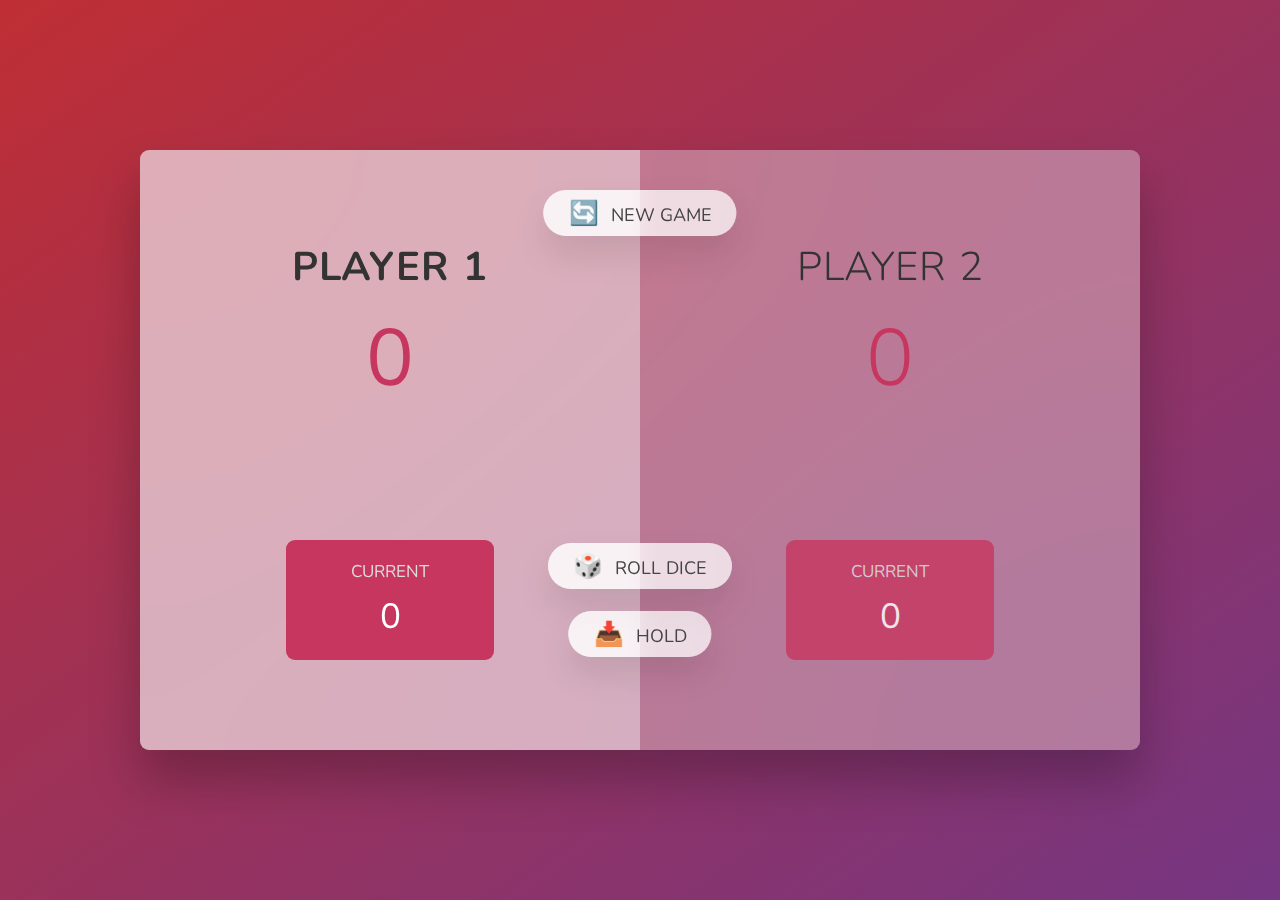
<file: Pig-game/index.html>
<!DOCTYPE html>
<html lang="en">
  <head>
    <meta charset="UTF-8" />
    <meta name="viewport" content="width=device-width, initial-scale=1.0" />
    <meta http-equiv="X-UA-Compatible" content="ie=edge" />
    <link rel="stylesheet" href="style.css" />
    <title>Pig Game</title>
  </head>
  <body>
    <main>
      <section class="player player--0 player--active">
        <h2 class="name" id="name--0">Player 1</h2>
        <p class="score" id="score--0">43</p>
        <div class="current">
          <p class="current-label">Current</p>
          <p class="current-score" id="current--0">0</p>
        </div>
      </section>
      <section class="player player--1">
        <h2 class="name" id="name--1">Player 2</h2>
        <p class="score" id="score--1">24</p>
        <div class="current">
          <p class="current-label">Current</p>
          <p class="current-score" id="current--1">0</p>
        </div>
      </section>

      <img src="dice-5.png" alt="Playing dice" class="dice" />
      <button class="btn btn--new">🔄 New game</button>
      <button class="btn btn--roll">🎲 Roll dice</button>
      <button class="btn btn--hold">📥 Hold</button>
    </main>
    <script src="script.js"></script>
  </body>
</html>
</file>
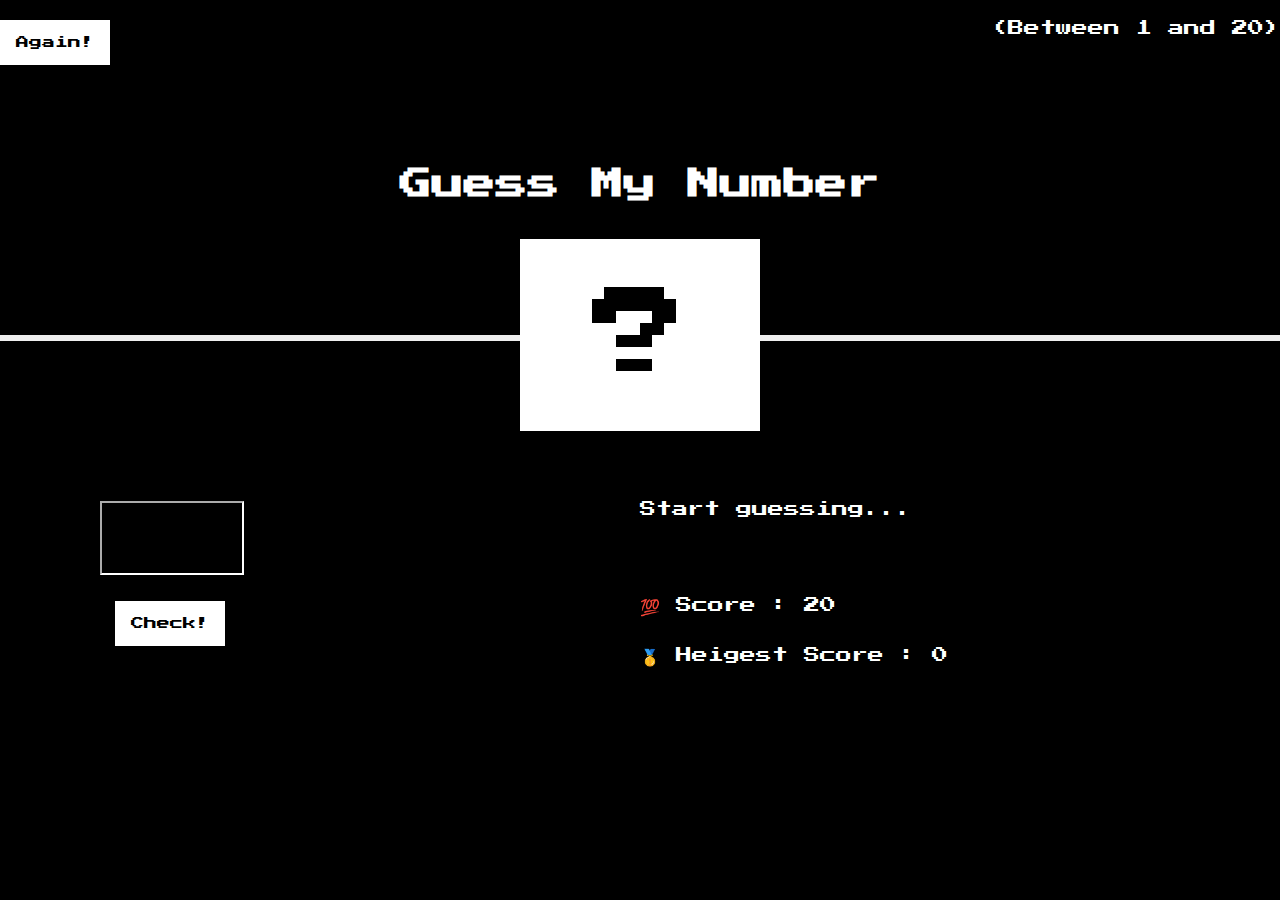
<file: Project-1/index.html>
<!DOCTYPE html>
<html lang="en">
  <head>
    <title>Guess My Number</title>
    <link rel="stylesheet" href="style.css" />
  </head>
  <body>
    <div class="header">
      <h1>Guess My Number</h1>
      <p class="between">(Between 1 and 20)</p>
      <button class="btn again">Again!</button>
      <div class="number">?</div>
    </div>

    <div class="sub-header">
      <div class="section-left">
        <input type="number" class="guess" /> <br />
        <button class="btn check">Check!</button>
      </div>

      <div class="section-right">
        <p class="message">Start guessing...</p>
        <p class="label-score">💯 Score : <span class="score">20</span></p>
        <p class="heighest">
          🥇 Heigest Score : <span class="highscore"> 0</span>
        </p>
      </div>
    </div>
    <script src="script.js"></script>
  </body>
</html>
</file>
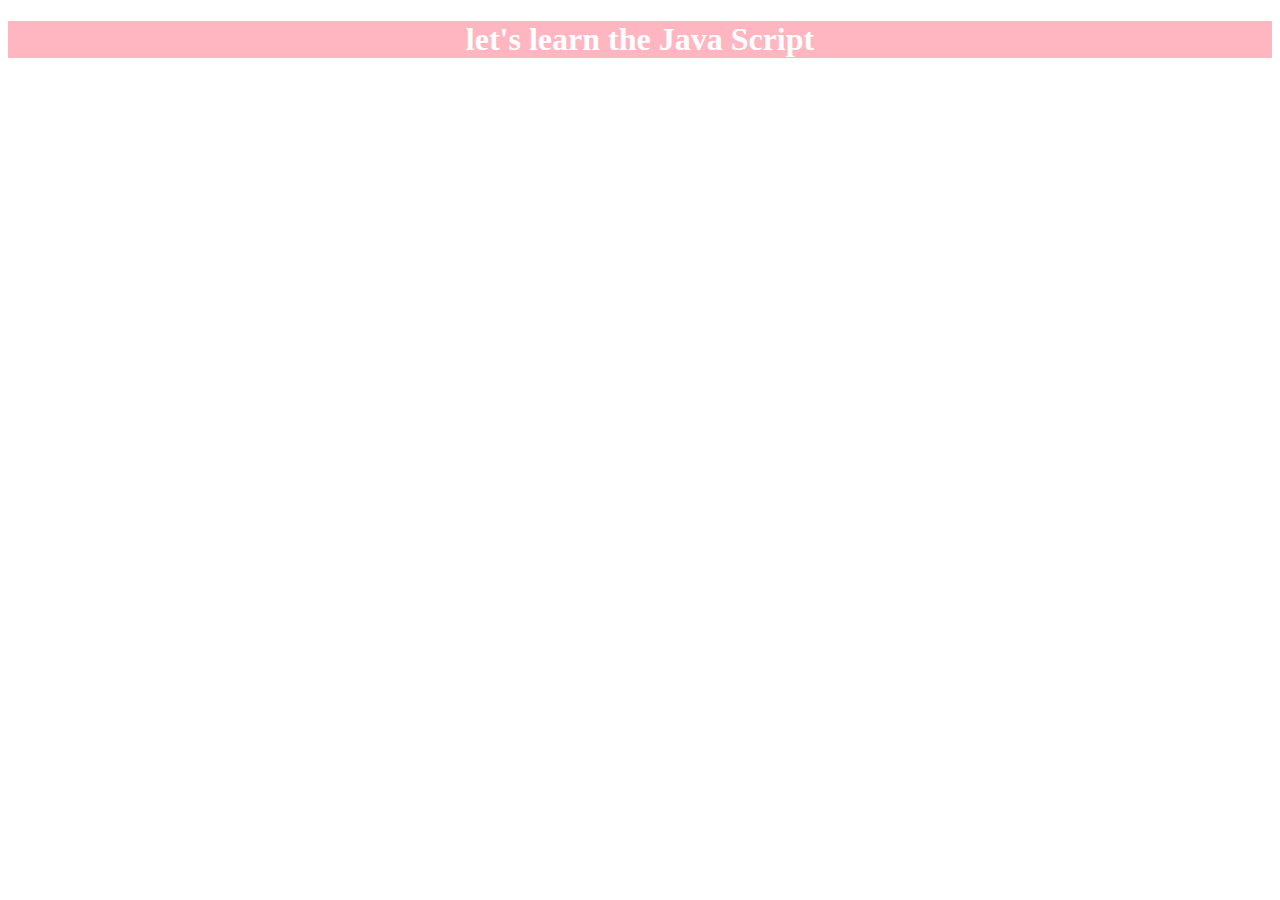
<file: Sample_data/index.html>
<!DOCTYPE html>
<html lang="en">
<head>
    <title>Index page</title>

    <style>
        h1{
            background-color: lightpink;
            color: white;
            align-items: center;
            width: 100%;
            height: 100%;
            text-align: center;
        }
    </style>

    <script src="script.js"> </script>

</head>
<body>
    <h1> let's learn the Java Script </h1>
</body>
</html>
</file>
<file: Pig-game/style.css>
@import url('https://fonts.googleapis.com/css2?family=Nunito&display=swap');

* {
  margin: 0;
  padding: 0;
  box-sizing: inherit;
}

html {
  font-size: 62.5%;
  box-sizing: border-box;
}

body {
  font-family: 'Nunito', sans-serif;
  font-weight: 400;
  height: 100vh;
  color: #333;
  background-image: linear-gradient(to top left, #753682 0%, #bf2e34 100%);
  display: flex;
  align-items: center;
  justify-content: center;
}

/* LAYOUT */
main {
  position: relative;
  width: 100rem;
  height: 60rem;
  background-color: rgba(255, 255, 255, 0.35);
  backdrop-filter: blur(200px);
  filter: blur();
  box-shadow: 0 3rem 5rem rgba(0, 0, 0, 0.25);
  border-radius: 9px;
  overflow: hidden;
  display: flex;
}

.player {
  flex: 50%;
  padding: 9rem;
  display: flex;
  flex-direction: column;
  align-items: center;
  transition: all 0.75s;
}

/* ELEMENTS */
.name {
  position: relative;
  font-size: 4rem;
  text-transform: uppercase;
  letter-spacing: 1px;
  word-spacing: 2px;
  font-weight: 300;
  margin-bottom: 1rem;
}

.score {
  font-size: 8rem;
  font-weight: 300;
  color: #c7365f;
  margin-bottom: auto;
}

.player--active {
  background-color: rgba(255, 255, 255, 0.4);
}
.player--active .name {
  font-weight: 700;
}
.player--active .score {
  font-weight: 400;
}

.player--active .current {
  opacity: 1;
}

.current {
  background-color: #c7365f;
  opacity: 0.8;
  border-radius: 9px;
  color: #fff;
  width: 65%;
  padding: 2rem;
  text-align: center;
  transition: all 0.75s;
}

.current-label {
  text-transform: uppercase;
  margin-bottom: 1rem;
  font-size: 1.7rem;
  color: #ddd;
}

.current-score {
  font-size: 3.5rem;
}

/* ABSOLUTE POSITIONED ELEMENTS */
.btn {
  position: absolute;
  left: 50%;
  transform: translateX(-50%);
  color: #444;
  background: none;
  border: none;
  font-family: inherit;
  font-size: 1.8rem;
  text-transform: uppercase;
  cursor: pointer;
  font-weight: 400;

  background-color: white;
  background-color: rgba(255, 255, 255, 0.6);
  backdrop-filter: blur(10px);

  padding: 0.7rem 2.5rem;
  border-radius: 50rem;
  box-shadow: 0 1.75rem 3.5rem rgba(0, 0, 0, 0.1);
}

.btn::first-letter {
  font-size: 2.4rem;
  display: inline-block;
  margin-right: 0.7rem;
}

.btn--new {
  top: 4rem;
}
.btn--roll {
  top: 39.3rem;
}
.btn--hold {
  top: 46.1rem;
}

.btn:active {
  transform: translate(-50%, 3px);
  box-shadow: 0 1rem 2rem rgba(0, 0, 0, 0.15);
}
.btn:focus {
  outline: none;
}

.dice {
  position: absolute;
  left: 50%;
  top: 16.5rem;
  transform: translateX(-50%);
  height: 10rem;
  box-shadow: 0 2rem 5rem rgba(0, 0, 0, 0.2);
}

.player--winner {
  background-color: #2f2f2f;
}

.player--winner .name {
  font-weight: 700;
  color: #c7365f;
}

.hidden {
  display: none;
}
</file>
<file: Project-1/style.css>
@import url("https://fonts.googleapis.com/css?family=Press+Start+2P&display=swap");

* {
  margin: 0;
  padding: 0;
  box-sizing: inherit;
}

body {
  background-color: black;
  font-family: "Press Start 2P", sans-serif;
}

.header {
  position: relative;
  height: 35vh;
  color: white;
  font-family: "Press Start 2P", sans-serif;
  border-bottom-color: #eee;
  border-bottom-style: solid;
  border-bottom-width: 6px;
  top: 20px;
}
@media (max-width: 700px) {
}
h1 {
  text-align: center;
  position: absolute;
  top: 52%;
  left: 50%;
  transform: translate(-50%, -50%);
  color: white;
}

.btn {
  background-color: white;
  color: black;
  height: 25px;
  width: 90px;
  padding: 10px 10px 10px 10px;
  font-size: 13px;
  border-style: none;
  font-family: inherit;
  /* color: white; */
}
.between {
  position: absolute;
  right: 0;
  top: 0;
  color: white;
}
.again {
  position: absolute;
  left: 0;
  top: 0;

  /* color: white; */
}

.number {
  background: white;
  color: black;
  font-size: 6rem;
  width: 15rem;
  padding: 3rem 0rem;
  text-align: center;
  position: absolute;
  bottom: 0;
  left: 50%;
  transform: translate(-50%, 50%);
}

/* right  */

.sub-header {
  top: 100px;
  height: 35vh;
  display: flex;
  position: relative;
  justify-content: space-between;
  /* text-align: center; */
}
.section-left {
  display: flex;
  padding-top: 30px;
  width: 300px;
  flex-direction: column;
  text-align: center;
  position: relative;
  top: 50px;
  left: 100px;
  flex: 1;
}
.section-right {
  display: flex;
  flex: 1;
  flex-direction: column;
  padding-top: 30px;
  position: relative;
  width: 500px;
  top: 50px;
  color: white;
}
.guess {
  height: 70px;
  width: 140px;
  margin-bottom: 10px;
  background-color: rgb(0, 0, 0);
  color: white;
  font-size: 50px;
  font-family: inherit;
  border-color: white;
  border-width: 2px;
}
.check {
  margin-left: 15px;
  /* margin-top:  */
}
.check:hover {
  color: rgb(175, 174, 173);
  cursor: pointer;
}
.again:hover {
  color: rgb(175, 174, 173);
  cursor: pointer;
}
.message {
  margin-bottom: 80px;
}
.label-score {
  margin-bottom: 30px;
}
.heighest {
  margin-bottom: 30px;
}
</file>
